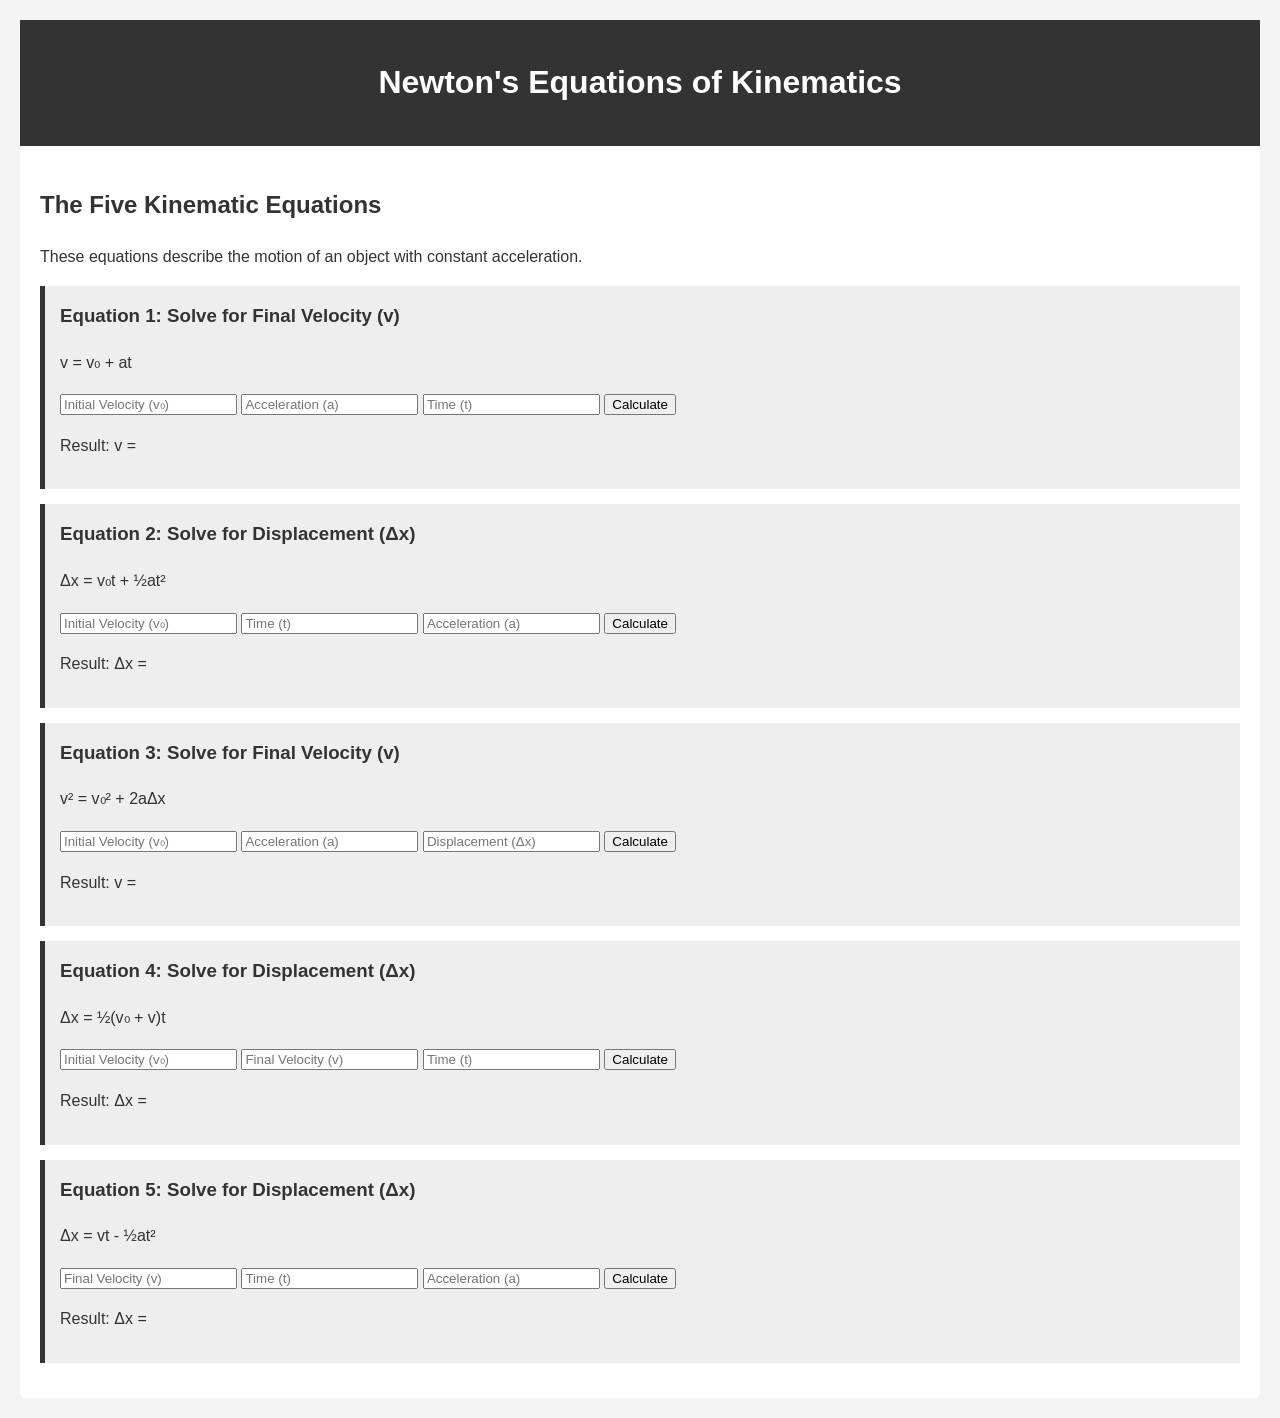
<file: index.html>
<!DOCTYPE html>
<html lang="en">
<head>
    <meta charset="UTF-8">
    <meta name="viewport" content="width=device-width, initial-scale=1.0">
    <title>Kinematics Equations</title>
    <link rel="stylesheet" href="style.css">
</head>
<body>
    <header>
        <h1>Newton's Equations of Kinematics</h1>
    </header>
    <main>
        <section>
            <h2>The Five Kinematic Equations</h2>
            <p>These equations describe the motion of an object with constant acceleration.</p>
            <div class="equation">
                <h3>Equation 1: Solve for Final Velocity (v)</h3>
                <p>v = v₀ + at</p>
                <div class="calculator">
                    <input type="number" id="v0_1" placeholder="Initial Velocity (v₀)">
                    <input type="number" id="a_1" placeholder="Acceleration (a)">
                    <input type="number" id="t_1" placeholder="Time (t)">
                    <button onclick="calculateEquation1()">Calculate</button>
                    <p>Result: v = <span id="result_1"></span></p>
                </div>
            </div>
            <div class="equation">
                <h3>Equation 2: Solve for Displacement (Δx)</h3>
                <p>Δx = v₀t + ½at²</p>
                <div class="calculator">
                    <input type="number" id="v0_2" placeholder="Initial Velocity (v₀)">
                    <input type="number" id="t_2" placeholder="Time (t)">
                    <input type="number" id="a_2" placeholder="Acceleration (a)">
                    <button onclick="calculateEquation2()">Calculate</button>
                    <p>Result: Δx = <span id="result_2"></span></p>
                </div>
            </div>
            <div class="equation">
                <h3>Equation 3: Solve for Final Velocity (v)</h3>
                <p>v² = v₀² + 2aΔx</p>
                <div class="calculator">
                    <input type="number" id="v0_3" placeholder="Initial Velocity (v₀)">
                    <input type="number" id="a_3" placeholder="Acceleration (a)">
                    <input type="number" id="dx_3" placeholder="Displacement (Δx)">
                    <button onclick="calculateEquation3()">Calculate</button>
                    <p>Result: v = <span id="result_3"></span></p>
                </div>
            </div>
            <div class="equation">
                <h3>Equation 4: Solve for Displacement (Δx)</h3>
                <p>Δx = ½(v₀ + v)t</p>
                <div class="calculator">
                    <input type="number" id="v0_4" placeholder="Initial Velocity (v₀)">
                    <input type="number" id="v_4" placeholder="Final Velocity (v)">
                    <input type="number" id="t_4" placeholder="Time (t)">
                    <button onclick="calculateEquation4()">Calculate</button>
                    <p>Result: Δx = <span id="result_4"></span></p>
                </div>
            </div>
            <div class="equation">
                <h3>Equation 5: Solve for Displacement (Δx)</h3>
                <p>Δx = vt - ½at²</p>
                <div class="calculator">
                    <input type="number" id="v_5" placeholder="Final Velocity (v)">
                    <input type="number" id="t_5" placeholder="Time (t)">
                    <input type="number" id="a_5" placeholder="Acceleration (a)">
                    <button onclick="calculateEquation5()">Calculate</button>
                    <p>Result: Δx = <span id="result_5"></span></p>
                </div>
            </div>
        </section>
    </main>
    <script src="script.js"></script>
</body>
</html>
</file>
<file: style.css>
body {
    font-family: sans-serif;
    line-height: 1.6;
    margin: 20px;
    background-color: #f4f4f4;
    color: #333;
}

header {
    background-color: #333;
    color: #fff;
    padding: 1rem;
    text-align: center;
}

main {
    padding: 20px;
    background-color: #fff;
    border-radius: 5px;
}

.equation {
    background-color: #eee;
    padding: 15px;
    margin-bottom: 15px;
    border-left: 5px solid #333;
}

.equation h3 {
    margin-top: 0;
}
</file>
